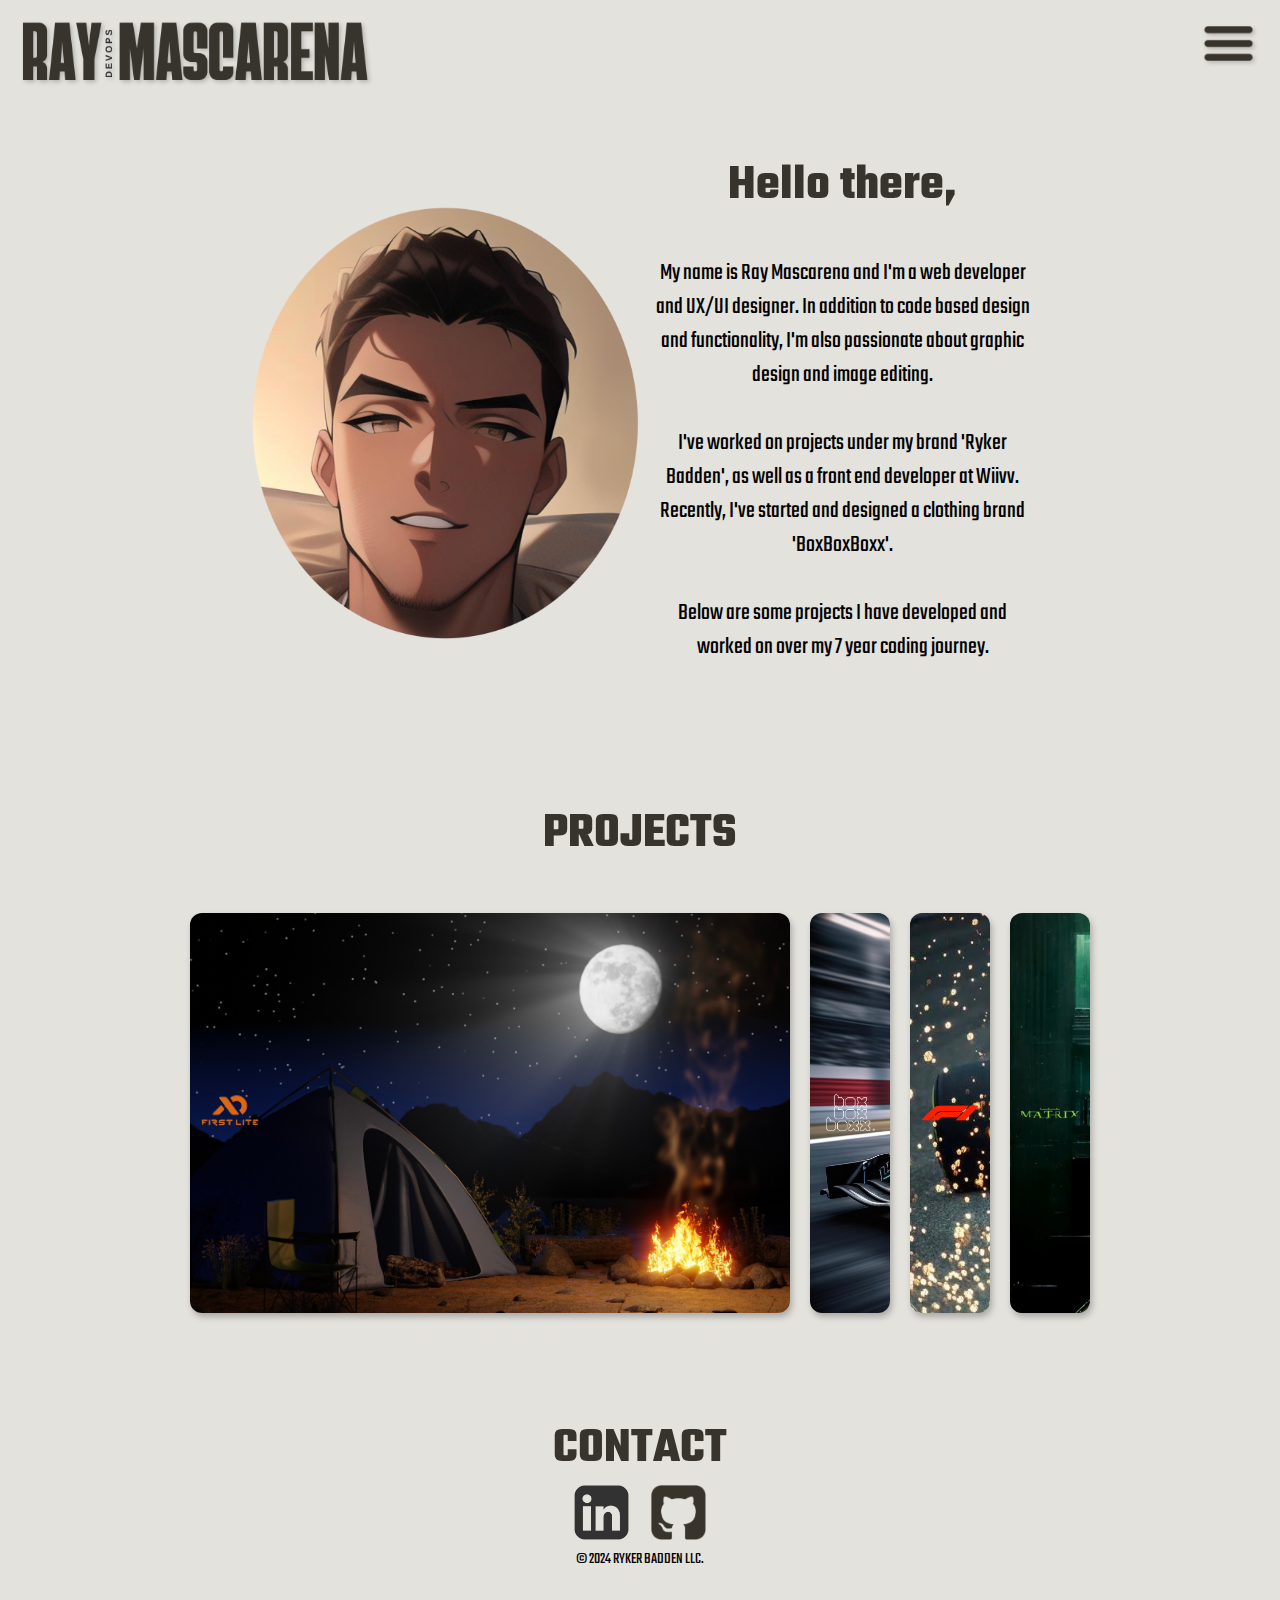
<file: index.html>
<!doctype html>
<html>
  <head>
    <title>Portfolio</title>
    <meta charset="utf-8">
    <meta name="viewport" content="width=device-width, initial-scale=1">

    <link rel="stylesheet" href="Portfolio.css">
    <link rel="stylesheet" href="Header.css">
    <link rel="stylesheet" href="Dropdown.css">

    <link rel="preconnect" href="https://fonts.googleapis.com">
    <link rel="preconnect" href="https://fonts.gstatic.com" crossorigin>
    <link href="https://fonts.googleapis.com/css2?family=Roboto+Slab:wght@100..900&display=swap" rel="stylesheet">

    <link rel="preconnect" href="https://fonts.googleapis.com">
    <link rel="preconnect" href="https://fonts.gstatic.com" crossorigin>
    <link href="https://fonts.googleapis.com/css2?family=Teko:wght@300..700&display=swap" rel="stylesheet">

  </head>
  <body>
    <header>
      <div class="leftsection">
        <img src="images/Ray.PNG" class="logo">
        <div id="blink" class="textCursor"></div>
      <div class="middlesection">
        
      </div>
      <div class="rightsection">
        <div class="dropdown">
          <button onclick="myFunction()" class="dropbtn">
            <img class="hamburger" src="images/BrownHam.png">
          </button>
          <div id="myDropdown" class="dropdown-content">
            <a class="link" href="#aboutme">About Me</a>
            <a class="link" href="#projects">Projects</a>
            <a class="link" href="#contact">Contact</a>
          </div>
        </div>
      </div>
    </header>

    <div class="sectionContainer">
    <img class="portrait" src="images/Portrait.png">
      <div class="aboutmeSection">
        <a id="aboutme" class="sectionTitle">Hello there,</a>
        <br><br>
        <p>
          My name is Ray Mascarena and I'm a web
          developer and UX/UI designer. In addition to code
          based design and functionality, I'm also passionate 
          about graphic design and image editing.</p>
        <br>
        <p>
          I've worked on projects under my brand 'Ryker Badden',
          as well as a front end developer at Wiivv. Recently, 
          I've started and designed a clothing brand 'BoxBoxBoxx'.
        </p>
        <br>
        <p>
          Below are some projects I have developed and worked on
          over my 7 year coding journey.
        </p>
        <br>
      </div>
    </div>
    
    <div class="projectsSection">
      <a id="projects" class="sectionTitle">PROJECTS</a>
      <br>
        <div class="wrapper">
          <div class="container">
            <input type="radio" name="slide" id="c1" checked>
            <label for="c1" class="card">
              <div class="row">
                <div class="icon">
                  <img class="iconIMG" src="images/FirstLite.png">
                </div>
                <div class="description">
                  <h4></h4>
                  <p></p>
                </div>
              </div>
            </label>
            <input type="radio" name="slide" id="c2">
            <label for="c2" class="card">
              <div class="row">
                <div class="icon">
                  <img class="iconIMG" src="images/BoxBoxBoxx.PNG">
                </div>
                <div class="description">
                  <h4></h4>
                  <p></p>
                </div>
              </div>
            </label>
            <input type="radio" name="slide" id="c3">
            <label for="c3" class="card">
              <div class="row">
                <div class="icon">
                  <img class="iconIMG" src="images/F1.PNG">
                </div>
                <div class="description">
                  <h4></h4>
                  <p></p>
                </div>
              </div>
            </label>
            <input type="radio" name="slide" id="c4">
            <label for="c4" class="card">
              <div class="row">
                <div class="icon">
                  <img class="iconIMG" src="images/Matrix.PNG">
                </div>
                <div class="description">
                  <h4></h4>
                  <p></p>
                </div>
              </div>
            </label>
          </div>
        </div>

      <div class="contactSection">
        <a id="contact" class="sectionTitle">CONTACT</a>
        <div class="mediaIconContainer">
          <a class="mediaLink" href="https://www.linkedin.com/in/raymascarena">
            <img class="mediaIcon" src="images/LinkedIn.png">
          </a>
          <a class="mediaLink" href="https://github.com/RayMascarena">
            <img class="mediaIcon" src="images/GitHub.png">
          </a>
        </div>
        <p class="copyright">© 2024 RYKER BADDEN LLC.</p>
      </div>
    </div>

    <script src="Portfolio.js"></script>
    <script src="Dropdown.js"></script>
  </body>
</html>
</file>
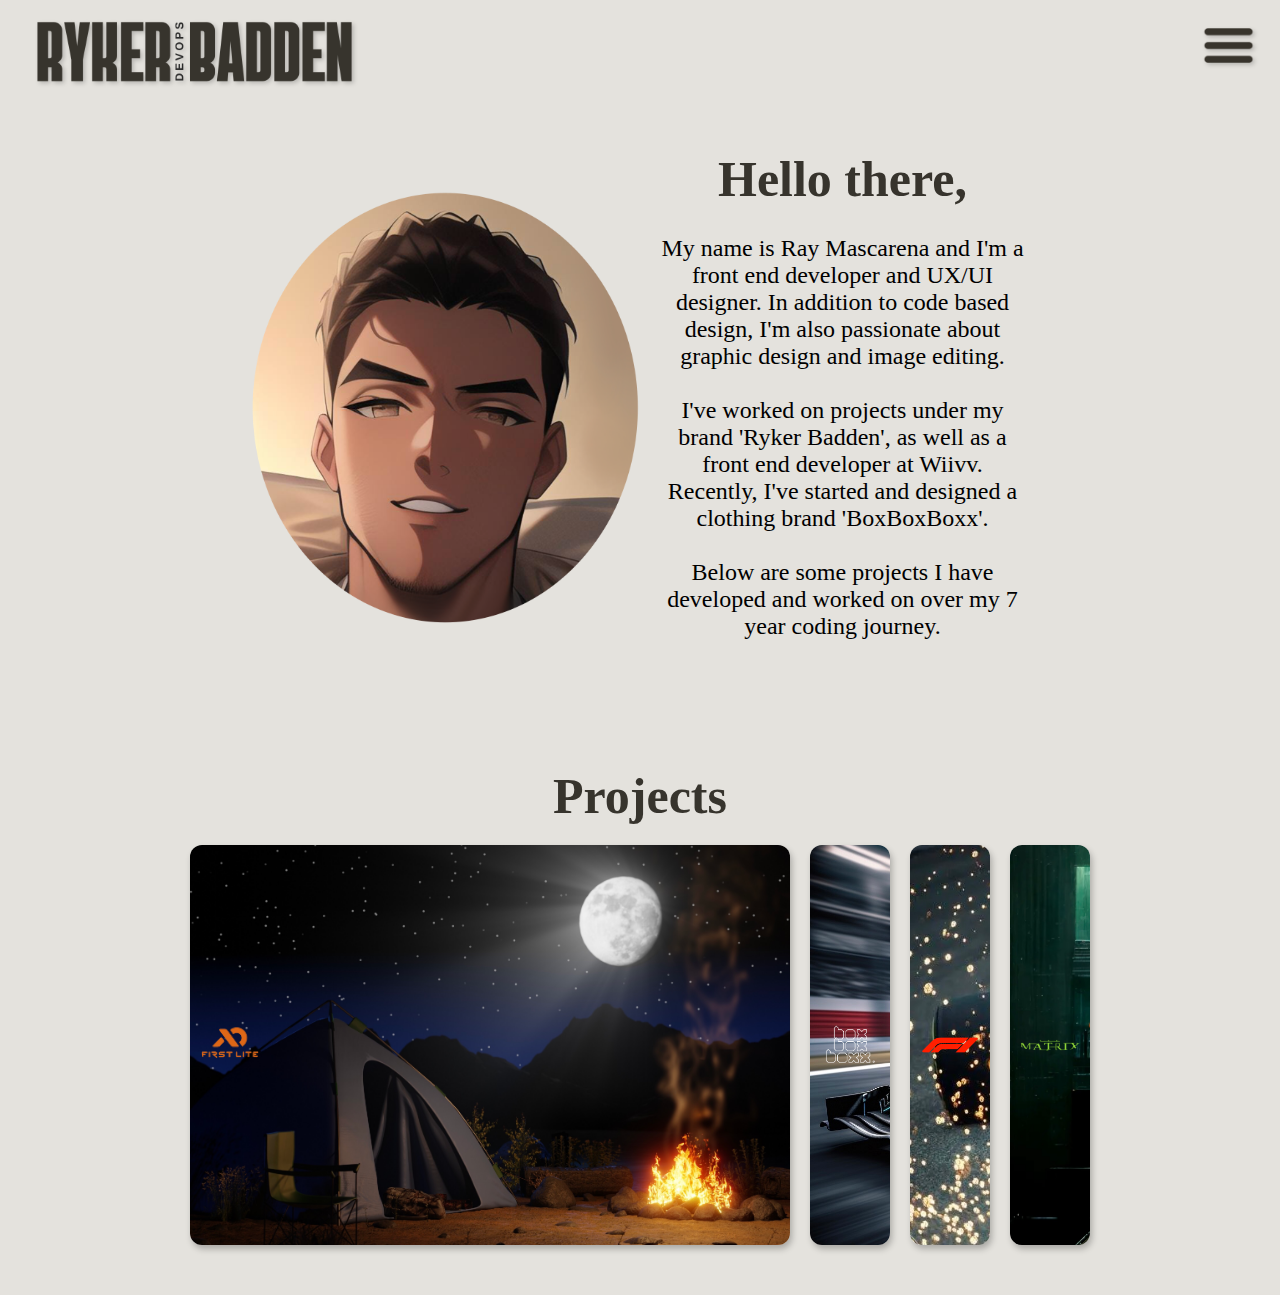
<file: Portfolio.html>
<!doctype html>
<html>
  <head>
    <title>Portfolio</title>
    <meta charset="utf-8">
    <meta name="viewport" content="width=device-width, initial-scale=1">

    <link rel="stylesheet" href="Portfolio.css">
    <link rel="stylesheet" href="Header.css">
    <link rel="stylesheet" href="Dropdown.css">

    <link rel="preconnect" href="https://fonts.googleapis.com">
    <link rel="preconnect" href="https://fonts.gstatic.com" crossorigin>
    <link href="https://fonts.googleapis.com/css2?family=Roboto+Slab:wght@100..900&display=swap" rel="stylesheet">

  </head>
  <body>
    <header>
      <div class="leftsection">
        <img src="images/Ryker.png" class="logo">
        <div id="blink" class="textCursor"></div>
      <div class="middlesection">
        
      </div>
      <div class="rightsection">
        <div class="dropdown">
          <button onclick="myFunction()" class="dropbtn">
            <img class="hamburger" src="images/BrownHam.png">
          </button>
          <div id="myDropdown" class="dropdown-content">
            <a class="link" href="#aboutme">About Me</a>
            <a class="link" href="#projects">Projects</a>
            <a class="link" href="#contact">Contact</a>
          </div>
        </div>
      </div>
    </header>

    <div class="sectionContainer">
    <img class="portrait" src="images/Portrait.png">
      <div class="aboutmeSection">
        <a id="aboutme" class="sectionTitle">Hello there,</a>
        <br><br>
        <p>
          My name is Ray Mascarena and I'm a front end
          developer and UX/UI designer. In addition to code
          based design, I'm also passionate about graphic design
          and image editing.</p>
        <br>
        <p>
          I've worked on projects under my brand 'Ryker Badden',
          as well as a front end developer at Wiivv. Recently, 
          I've started and designed a clothing brand 'BoxBoxBoxx'.
        </p>
        <br>
        <p>
          Below are some projects I have developed and worked on
          over my 7 year coding journey.
        </p>
        <br>
      </div>
    </div>

    <div class="projectsSection">
      <a id="projects" class="sectionTitle">Projects</a>
        <div class="wrapper">
          <div class="container">
            <input type="radio" name="slide" id="c1" checked>
            <label for="c1" class="card">
              <div class="row">
                <div class="icon">
                  <img class="iconIMG" src="images/FirstLite.png">
                </div>
                <div class="description">
                  <h4></h4>
                  <p></p>
                </div>
              </div>
            </label>
            <input type="radio" name="slide" id="c2">
            <label for="c2" class="card">
              <div class="row">
                <div class="icon">
                  <img class="iconIMG" src="images/BoxBoxBoxx.PNG">
                </div>
                <div class="description">
                  <h4></h4>
                  <p></p>
                </div>
              </div>
            </label>
            <input type="radio" name="slide" id="c3">
            <label for="c3" class="card">
              <div class="row">
                <div class="icon">
                  <img class="iconIMG" src="images/F1.PNG">
                </div>
                <div class="description">
                  <h4></h4>
                  <p></p>
                </div>
              </div>
            </label>
            <input type="radio" name="slide" id="c4">
            <label for="c4" class="card">
              <div class="row">
                <div class="icon">
                  <img class="iconIMG" src="images/Matrix.PNG">
                </div>
                <div class="description">
                  <h4></h4>
                  <p></p>
                </div>
              </div>
            </label>
          </div>
        </div>
    </div>

    <script src="Portfolio.js"></script>
    <script src="Dropdown.js"></script>
  </body>
</html>
</file>
<file: Portfolio.css>
* {
  box-sizing: border-box;
  margin: 0;
  padding: 0;
  font-family: "Teko", serif;
}

body {
  background-color: #e4e2dd;
}

.sectionTitle {
  font-size: 50px;
  font-weight: bold;
  color: #37342d;
}

.sectionContainer {
  display: flex;
  align-items: center;
  justify-content: center;
  flex-direction: row;
  margin-left: auto;
  margin-right: auto;
  margin-top: 150px;
  margin-bottom: 50px;
  max-width: 800px;
}

.aboutmeSection {
  text-align: center;
  max-width: 400px;
  font-size: 24px;
  margin-left: 10px;
  margin-right: 10px;
}

.portrait {
  width: 400px;
  margin-left: 5px;
}

.projectsSection,
.contactSection {
  display: flex;
  align-items: center;
  justify-content: center;
  flex-direction: column;
  margin-left: auto;
  margin-right: auto;
  text-align: center;
  margin-top: 100px;
  margin-bottom: 50px;
}

.wrapper {
  max-width: 100%;
  margin-top: 20px;
  display: flex;
  align-items: center;
  justify-content: center;
}

.container {
  max-width: 100%;
  height: 400px;
  display: flex;
  flex-wrap: nowrap;
  justify-content: start;
}

.card {
  width: 80px;
  background-size: cover;
  border-radius: .75rem;
  cursor: pointer;
  overflow: hidden;
  margin: 0 10px;
  display: flex;
  align-items: center;
  transition: .6s cubic-bezier(0.28, -0.03, 0, 0.99);
  box-shadow: 2px 4px 6px 0px rgba(0, 0, 0, 0.25);
}

.card > .row {
  color: rgb(180, 180, 170);
  display: flex;
  flex-wrap: nowrap;
}

.card > .row > .icon {
  background: transparent;
  border-radius: 50%;
  width: 50px;
  height: 50px;
  display: flex;
  justify-content: center;
  align-items: center;
  margin: 15px;
}

.iconIMG {
  width: 60px;
  border-radius: 50%;
}

.link {
  color: #ff8000;
}

.card > .row > .description {
  display: flex;
  justify-content: center;
  flex-direction: column;
  overflow: hidden;
  height: 80px;
  width: 520px;
  opacity: 0;
  transform: translateY(30px);
  transition-delay: .3s;
  transition: all .3s ease;
}

.description p {
  color: antiquewhite;
  padding-top: 5px;
}

input {
  display: none;
}

input:checked + label {
  width: 600px;
}

input:checked + label .description {
  opacity: 1 !important;
  transform: translateY(0) !important;
}

.card[for="c1"] {
  background-image: url('images/Camp.jpg');
}

.card[for="c2"] {
  background-image: url('images/BoxBoxBoxxMERC.jpg');
}

.card[for="c3"] {
  background-image: url('images/Formula1.jpg');
}

.card[for="c4"] {
  background-image: url('images/IMG4.jpg');
}

.mediaLink {
  color: transparent;
}

.mediaIcon {
  width: 55px;
  margin-right: 10px;
  margin-left: 10px;
}

@media (max-width: 500px) {
  .sectionContainer {
    flex-direction: column;
    margin-top: 100px;
    padding-left: 10px;
    padding-right: 10px;
  }

  .sectionTitle {
    font-size: 45px;
  }
  
  .portrait {
    width: 250px;
  }

  .aboutmeSection {
    max-width: 400px;
    margin-left: 0px;
    margin-top: 30px;
  }
}
</file>
<file: Header.css>
header {
  position: fixed;
  top: 0;
  left: 0;
  right: 0;
  margin-top: 20px;
  height: 55px;
  display: flex;
  align-items: center;
  justify-content: space-between;
  flex-direction: row;
  max-width: 100%;
}

.logo {
  width: 365px;
  margin-top: 17px;
  margin-left: 12px;
  margin-right: 12px;
  filter: drop-shadow(2px 2px 2px rgba(0, 0, 0, 0.2));
}

.textCursor {
  background-color: #37342d;
  height: 60px;
  width: 27px;
  margin-top: 7px;
  box-shadow: 2px 2px 2px rgba(0, 0, 0, 0.2);
}

.leftsection {
  display: flex;
  align-items: center;
  justify-content: center;
  
  flex: 1;
}

.middlesection {
  display: flex;
  align-items: center;
  justify-content: center;
  
  flex: 1;
}

.right-section {
  display: flex;
  align-items: center;
  justify-content: center;
  
  flex: 1;
}

.hamburger {
  height: 55px;
  margin-right: 24px;
  filter: drop-shadow(2px 2px 2px rgba(0, 0, 0, 0.2));
  pointer-events: none;
}

@media (max-width: 500px) { 
  .logo {
    width: 225px;
    margin-top: 10px;
    margin-left: 10px;
    margin-right: 4px;
  }

  .textCursor {
    width: 17px;
    height: 38px;
    margin-top: 4px;
  }

  .hamburger {
    height: 40px;
    margin-right: 12px;
  }
}
</file>
<file: Dropdown.css>
.dropbtn {
  background-color: transparent;
  border: none;
  cursor: pointer;
}

.dropdown {
  display: inline-block;
}

.dropdown-content {
  display: none;
  background-color: transparent;
  width: 225px;
  transition: cubic-bezier(0.895, 0.03, 0.685, 0.22);
  margin-top: 23px;
  margin-right: 7px;
}

.dropdown-content a {
  color: #e4e2dd;
  padding: 4px 10px;
  padding-top: 5px;
  text-decoration: none;
  display: flex;
  align-items: center;
  justify-content: center;
}

.dropdown-content a:hover {background-color: rgb(75, 72, 65);}

.show {display:block;}

.link {
  border-radius: 30px;
  background-color: #37342d;
  box-shadow: 2px 4px 4px 0px rgba(0,0,0,0.2);
  margin: 5px 5px;
  font-size: 20px;
}

@media (max-width: 500px) {
  .dropdown-content {
    width: 120px;
  }

  .dropdown-content a {
    padding: 0px 6px;
    padding-top: 1px;
  }
}
</file>
